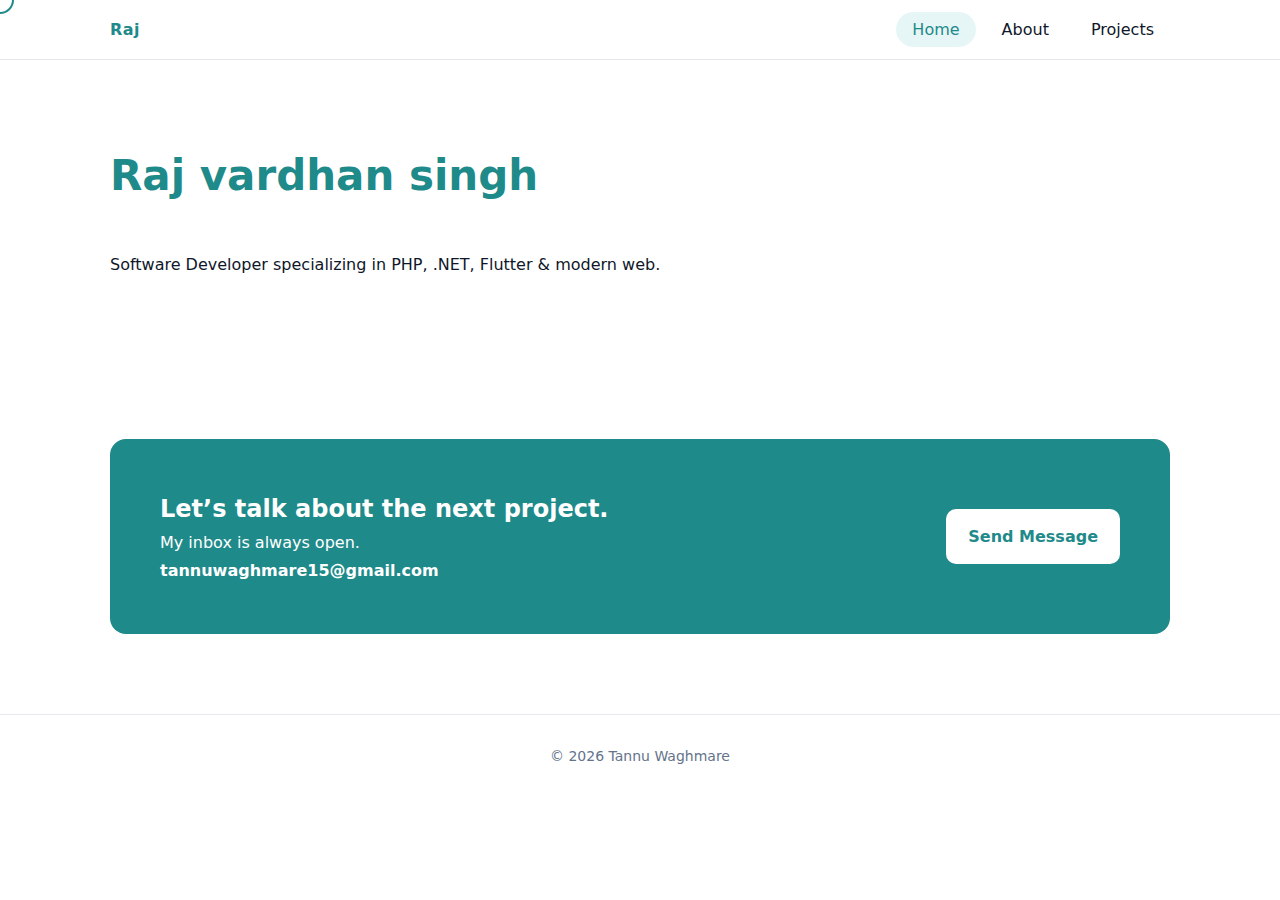
<file: index.html>
<!DOCTYPE html>
<html>
<head>
<meta charset="UTF-8">
<title>Tannu Waghmare</title>
<link rel="stylesheet" href="css/style.css">
</head>
<body>

<div class="cursor"></div>

<header>
  <div class="container">
    <nav>
      <div class="logo">Raj</div>
      <ul>
        <li><a href="index.html" class="nav-link">Home</a></li>
        <li><a href="about.html" class="nav-link">About</a></li>
        <li><a href="project.html" class="nav-link">Projects</a></li>
      </ul>
    </nav>
  </div>
</header>


<section>
  <div class="container reveal">
    <h1 class="title">Raj vardhan singh</h1>
    <p>Software Developer specializing in PHP, .NET, Flutter & modern web.</p>
  </div>
</section>

<section class="container">
  <div class="cta reveal">
    <div>
      <h2>Let’s talk about the next project.</h2>
      <p>My inbox is always open.</p>
      <strong>tannuwaghmare15@gmail.com</strong>
    </div>
    <a href="mailto:tannuwaghmare15@gmail.com">Send Message</a>
  </div>
</section>

<footer>© 2026 Tannu Waghmare</footer>

<script src="js/main.js"></script>
</body>
</html>
</file>
<file: css/style.css>
:root{
    --primary:#1f8a8a;
    --bg:#ffffff;
    --text:#0f172a;
    --muted:#64748b;
    --card:#f8fafc;
    --border:#e5e7eb;
    --shadow:0 20px 40px rgba(0,0,0,.08);
  }
  
  /* ================= BASE ================= */
  *{margin:0;padding:0;box-sizing:border-box}
  
  body{
    font-family:Inter,system-ui,sans-serif;
    background:var(--bg);
    color:var(--text);
    line-height:1.7;
    overflow-x:hidden;
  }
  
  .container{
    max-width:1100px;
    margin:auto;
    padding:0 20px;
  }
  
  /* ================= NAVBAR ================= */
  header{
    position:fixed;
    top:0;
    width:100%;
    background:#fff;
    border-bottom:1px solid var(--border);
    z-index:1000;
  }
  
  nav{
    display:flex;
    justify-content:space-between;
    align-items:center;
    padding:16px 0;
  }
  
  .logo{
    font-weight:700;
    color:var(--primary);
    letter-spacing:.5px;
  }
  
  nav ul{
    list-style:none;
    display:flex;
    gap:10px;
  }
  
  nav a{
    text-decoration:none;
    color:var(--text);
    padding:8px 16px;
    border-radius:20px;
    transition:.3s ease;
  }
  
  nav a.active,
  nav a:hover{
    background:#e6f6f6;
    color:var(--primary);
  }
  
  /* ================= REVEAL MOTION ================= */
  .reveal{
    opacity:0;
    transform:translateY(50px);
    transition:opacity .8s ease, transform .8s ease;
  }
  
  .reveal.active{
    opacity:1;
    transform:translateY(0);
  }
  
  /* ================= CUSTOM CURSOR ================= */
  .cursor{
    position:fixed;
    width:28px;
    height:28px;
    border:2px solid var(--primary);
    border-radius:50%;
    pointer-events:none;
    transform:translate(-50%,-50%);
    transition:transform .15s ease, width .15s, height .15s;
    z-index:9999;
    mix-blend-mode:multiply;
  }
  
  /* ================= SECTIONS ================= */
  section{
    padding:140px 0 80px;
    position:relative;
  }
  
  /* ================= TITLE ================= */
  .title{
    font-size:42px;
    color:var(--primary);
    margin-bottom:40px;
  }
  
  /* ================= CARDS ================= */
  .card{
    background:var(--card);
    border:1px solid var(--border);
    border-radius:14px;
    box-shadow:var(--shadow);
    transition:transform .4s ease, box-shadow .4s ease;
    will-change:transform;
  }
  
  .card:hover{
    transform:translateY(-10px) scale(1.02);
    box-shadow:0 30px 60px rgba(0,0,0,.12);
  }
  
  /* ================= PROJECT GRID ================= */
  .projects-grid{
    display:grid;
    grid-template-columns:repeat(auto-fit,minmax(320px,1fr));
    gap:30px;
  }
  
  .project-img{
    height:180px;
    background:#0f172a;
    border-radius:14px 14px 0 0;
  }
  
  .project-body{
    padding:20px;
  }
  
  /* ================= FLOWING WAVE MOTION ================= */
  .wave-container{
    width:100%;
    overflow:hidden;
    margin:80px 0;
  }
  
  .wave-container svg{
    width:100%;
    height:160px;
  }
  
  .wave{
    fill:none;
    stroke:var(--primary);
    stroke-width:2;
    opacity:.4;
    animation:waveMove 8s ease-in-out infinite;
  }
  
  .wave:nth-child(2){
    opacity:.25;
    animation-duration:10s;
  }
  
  .wave:nth-child(3){
    opacity:.15;
    animation-duration:12s;
  }
  
  @keyframes waveMove{
    0%{transform:translateX(0)}
    50%{transform:translateX(-60px)}
    100%{transform:translateX(0)}
  }
  
  /* ================= CTA ================= */
  .cta{
    background:var(--primary);
    color:#fff;
    border-radius:16px;
    padding:50px;
    display:flex;
    justify-content:space-between;
    align-items:center;
    margin:80px 0;
    transition:transform .4s ease;
  }
  
  .cta:hover{
    transform:translateY(-6px);
  }
  
  .cta a{
    background:#fff;
    color:var(--primary);
    padding:14px 22px;
    border-radius:10px;
    text-decoration:none;
    font-weight:600;
    display:flex;
    align-items:center;
    gap:8px;
    transition:.3s ease;
  }
  
  .cta a:hover{
    transform:scale(1.05);
  }
  
  /* ================= FOOTER ================= */
  footer{
    border-top:1px solid var(--border);
    padding:30px 0;
    text-align:center;
    color:var(--muted);
    font-size:14px;
  }
  
  /* ================= RESPONSIVE ================= */
  @media(max-width:768px){
    .cta{
      flex-direction:column;
      gap:20px;
      text-align:center;
    }
  
    .title{
      font-size:34px;
    }
  }
</file>
